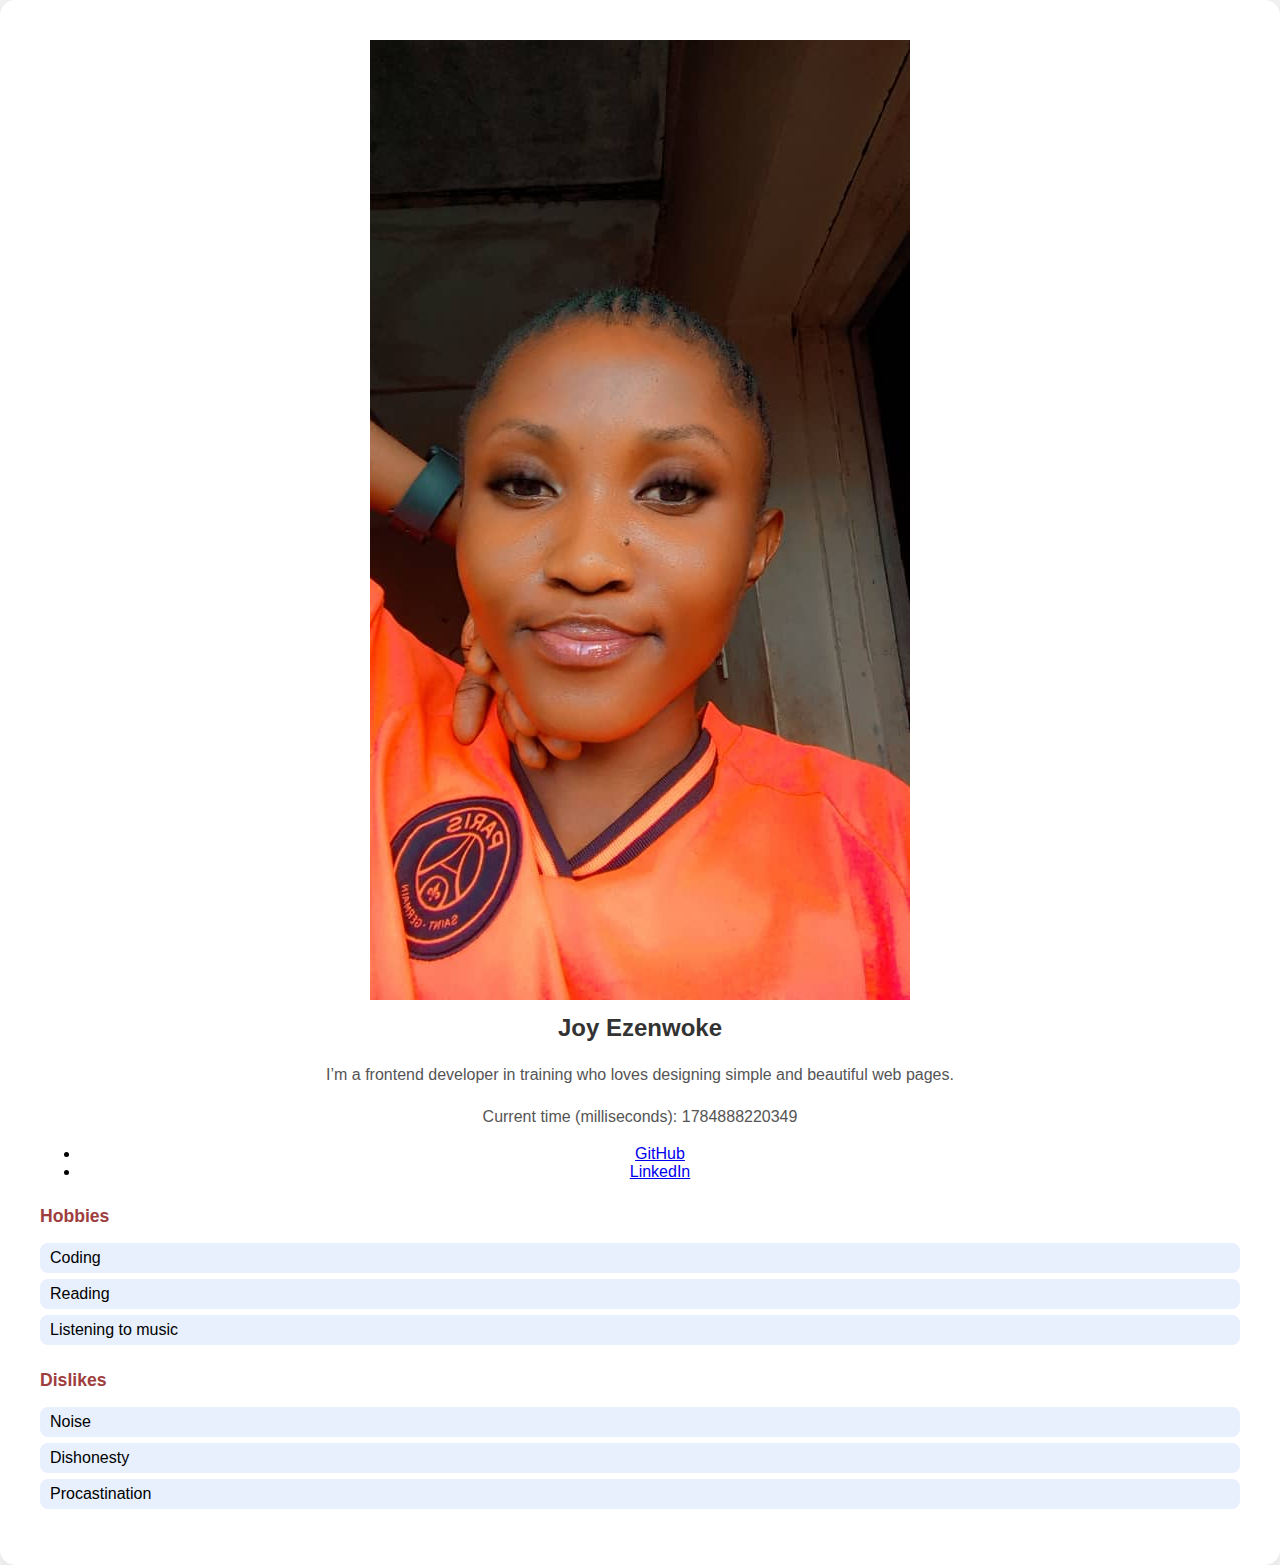
<file: index.html>
<!DOCTYPE html>
<html lang="en">
<head>
  <meta charset="UTF-8">
  <title>My Profile Card</title>
  <link rel="stylesheet" href="style.css">
</head>
<body>

  <!-- The main profile card -->
  <article data-testid="test-profile-card">
    <img src="myimage.jpg" alt="My photo" data-testid="test-user-avatar">

    <h2 data-testid="test-user-name">Joy Ezenwoke</h2>

    <p data-testid="test-user-bio">
      I’m a frontend developer in training who loves designing simple and beautiful web pages.
    </p>

    <p>Current time (milliseconds): <span data-testid="test-user-time"></span></p>

    <nav>
      <ul>
        <li><a href="https://github.com/JoyEzenwoke" data-testid="test-user-social-links" target="_blank" rel="noopener noreferrer">GitHub</a></li>
        <li><a href="https://www.linkedin.com/in/joy-ezenwoke-" data-testid="test-user-social-links" target="_blank" rel="noopener noreferrer">LinkedIn</a></li>
      </ul>
    </nav>

    <section>
      <h3>Hobbies</h3>
      <ul data-testid="test-user-hobbies">
        <li>Coding</li>
        <li>Reading</li>
        <li>Listening to music</li>
      </ul>
    </section>

    <section>
      <h3>Dislikes</h3>
      <ul data-testid="test-user-dislikes">
        <li>Noise</li>
        <li>Dishonesty</li>
        <li>Procastination</li>
      </ul>
    </section>
  </article>

  <script src="script.js"></script>
</body>
</html>
</file>
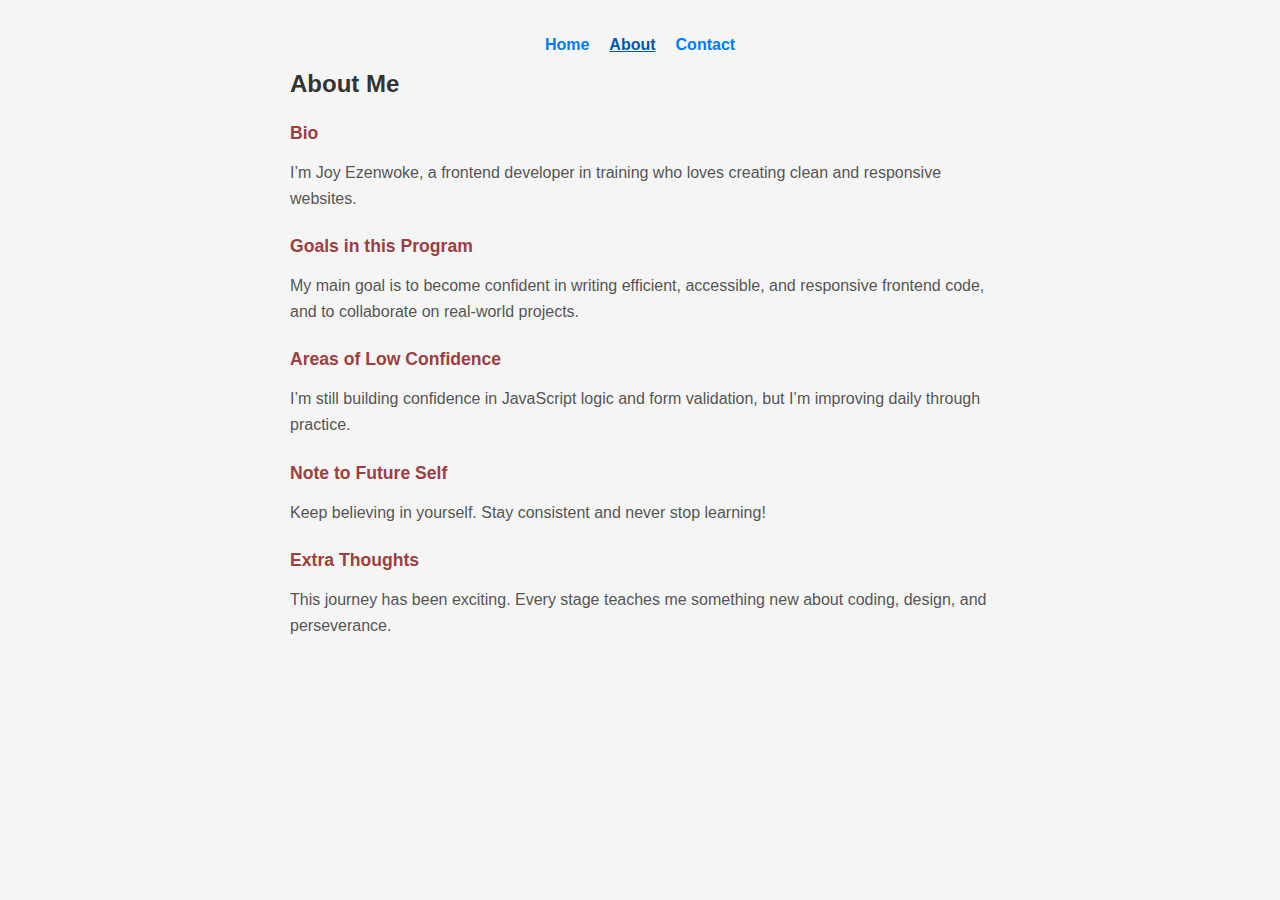
<file: about.html>
<!DOCTYPE html>
<html lang="en">
<head>
  <meta charset="UTF-8">
  <meta name="viewport" content="width=device-width, initial-scale=1.0">
  <title>About Me</title>
  <link rel="stylesheet" href="style.css">
</head>
<body>
<main data-testid="test-about-page">

  <!-- Navigation -->
  <nav class="main-nav">
    <ul>
      <li><a href="index.html">Home</a></li>
      <li><a href="about.html" class="active" aria-current="page">About</a></li>
      <li><a href="contact.html">Contact</a></li>
    </ul>
  </nav>

  <h2>About Me</h2>

  <section data-testid="test-about-bio">
    <h3>Bio</h3>
    <p>I’m Joy Ezenwoke, a frontend developer in training who loves creating clean and responsive websites.</p>
  </section>

  <section data-testid="test-about-goals">
    <h3>Goals in this Program</h3>
    <p>My main goal is to become confident in writing efficient, accessible, and responsive frontend code, and to collaborate on real-world projects.</p>
  </section>

  <section data-testid="test-about-confidence">
    <h3>Areas of Low Confidence</h3>
    <p>I’m still building confidence in JavaScript logic and form validation, but I’m improving daily through practice.</p>
  </section>

  <section data-testid="test-about-future-note">
    <h3>Note to Future Self</h3>
    <p>Keep believing in yourself. Stay consistent and never stop learning!</p>
  </section>

  <section data-testid="test-about-extra">
    <h3>Extra Thoughts</h3>
    <p>This journey has been exciting. Every stage teaches me something new about coding, design, and perseverance.</p>
  </section>

</main>
</body>
</html>
</file>
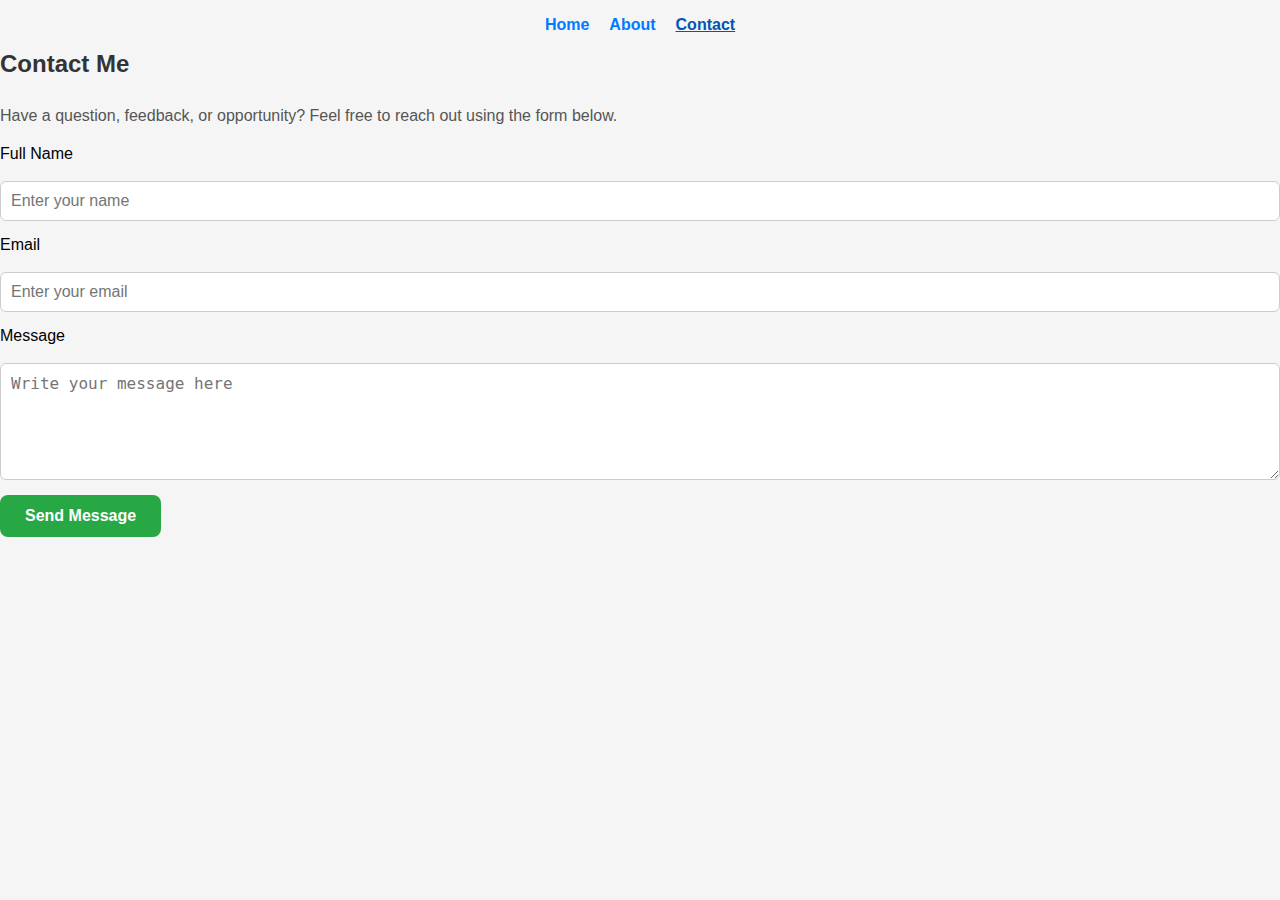
<file: contact.html>
<!DOCTYPE html>
<html lang="en">
<head>
  <meta charset="UTF-8">
  <title>Contact Me</title>
  <link rel="stylesheet" href="style.css">
</head>
<body>

  <article data-testid="test-contact-page">
    <!-- Navigation bar (same across all pages) -->
    <nav class="main-nav">
      <ul>
        <li><a href="index.html">Home</a></li>
        <li><a href="about.html">About</a></li>
        <li><a href="contact.html" class="active">Contact</a></li>
      </ul>
    </nav>

    <h2>Contact Me</h2>

    <section data-testid="test-contact-form">
      <p>Have a question, feedback, or opportunity? Feel free to reach out using the form below.</p>

      <form id="contactForm">
        <div class="form-group">
          <label for="name">Full Name</label><br>
          <input type="text" id="name" name="name" placeholder="Enter your name" required>
        </div>

        <div class="form-group">
          <label for="email">Email</label><br>
          <input type="email" id="email" name="email" placeholder="Enter your email" required>
        </div>

        <div class="form-group">
          <label for="message">Message</label><br>
          <textarea id="message" name="message" rows="5" placeholder="Write your message here" required></textarea>
        </div>

        <button type="submit" class="btn">Send Message</button>
      </form>

      <p id="successMessage" class="success-message" style="display:none;">✅ Thank you! Your message has been sent successfully.</p>
    </section>
  </article>

  <script>
    // Simple validation + success message
    const form = document.getElementById('contactForm');
    const successMessage = document.getElementById('successMessage');

    form.addEventListener('submit', function (e) {
      e.preventDefault();

      const name = form.name.value.trim();
      const email = form.email.value.trim();
      const message = form.message.value.trim();

      if (name && email && message) {
        successMessage.style.display = 'block';
        form.reset();

        // Hide message after 4 seconds
        setTimeout(() => {
          successMessage.style.display = 'none';
        }, 4000);
      } else {
        alert('Please fill in all fields before submitting.');
      }
    });
  </script>

</body>
</html>
</file>
<file: style.css>
/* ---------- General ---------- */
body {
  font-family: 'Segoe UI', Tahoma, Geneva, Verdana, sans-serif;
  margin: 0;
  background-color: #f5f5f5;
}

main {
  max-width: 700px;
  margin: auto;
  padding: 20px;
}

/* ---------- Navigation ---------- */
.main-nav ul {
  display: flex;
  gap: 20px;
  list-style: none;
  padding: 0;
  justify-content: center;
}

.main-nav a {
  text-decoration: none;
  color: #007BFF;
  font-weight: bold;
}

.main-nav a.active,
.main-nav a:hover {
  color: #0056b3;
  text-decoration: underline;
}

/* ---------- Profile Card ---------- */
article[data-testid="test-profile-card"] {
  background: #fff;
  padding: 40px;
  border-radius: 15px;
  box-shadow: 0 4px 20px rgba(0,0,0,0.1);
  text-align: center;
}

figure img {
  width: 140px;
  height: 140px;
  border-radius: 50%;
  object-fit: cover;
  border: 3px solid #007BFF;
}

h2 { margin-top: 10px; color: #333; }
p { color: #555; line-height: 1.6; }

section { margin-top: 25px; text-align: left; }
section h3 { color: #9e3e3e; margin-bottom: 8px; font-size: 1.1rem; }
section ul { list-style: none; padding: 0; }
section ul li { background: #e8f0fe; padding: 6px 10px; border-radius: 8px; margin-bottom: 6px; }

/* ---------- Form ---------- */
.form-group { margin-bottom: 15px; display: flex; flex-direction: column; }
input, textarea { padding: 10px; border-radius: 6px; border: 1px solid #ccc; font-size: 1rem; }
input:focus, textarea:focus { outline: 2px solid #007BFF; }

.btn {
  background-color: #28a745;
  color: white;
  border: none;
  padding: 12px 25px;
  border-radius: 8px;
  cursor: pointer;
  font-size: 16px;
  font-weight: bold;
  transition: 0.2s ease;
}

.btn:hover { background-color: #218838; }

.error-message { color: red; font-size: 0.85rem; margin-top: 4px; min-height: 18px; }
.success-message { color: #28a745; font-weight: bold; margin-top: 10px; }

/* ---------- Responsive ---------- */
@media (max-width: 600px) {
  figure img { width: 120px; height: 120px; }
  main { padding: 15px; }
}
</file>
